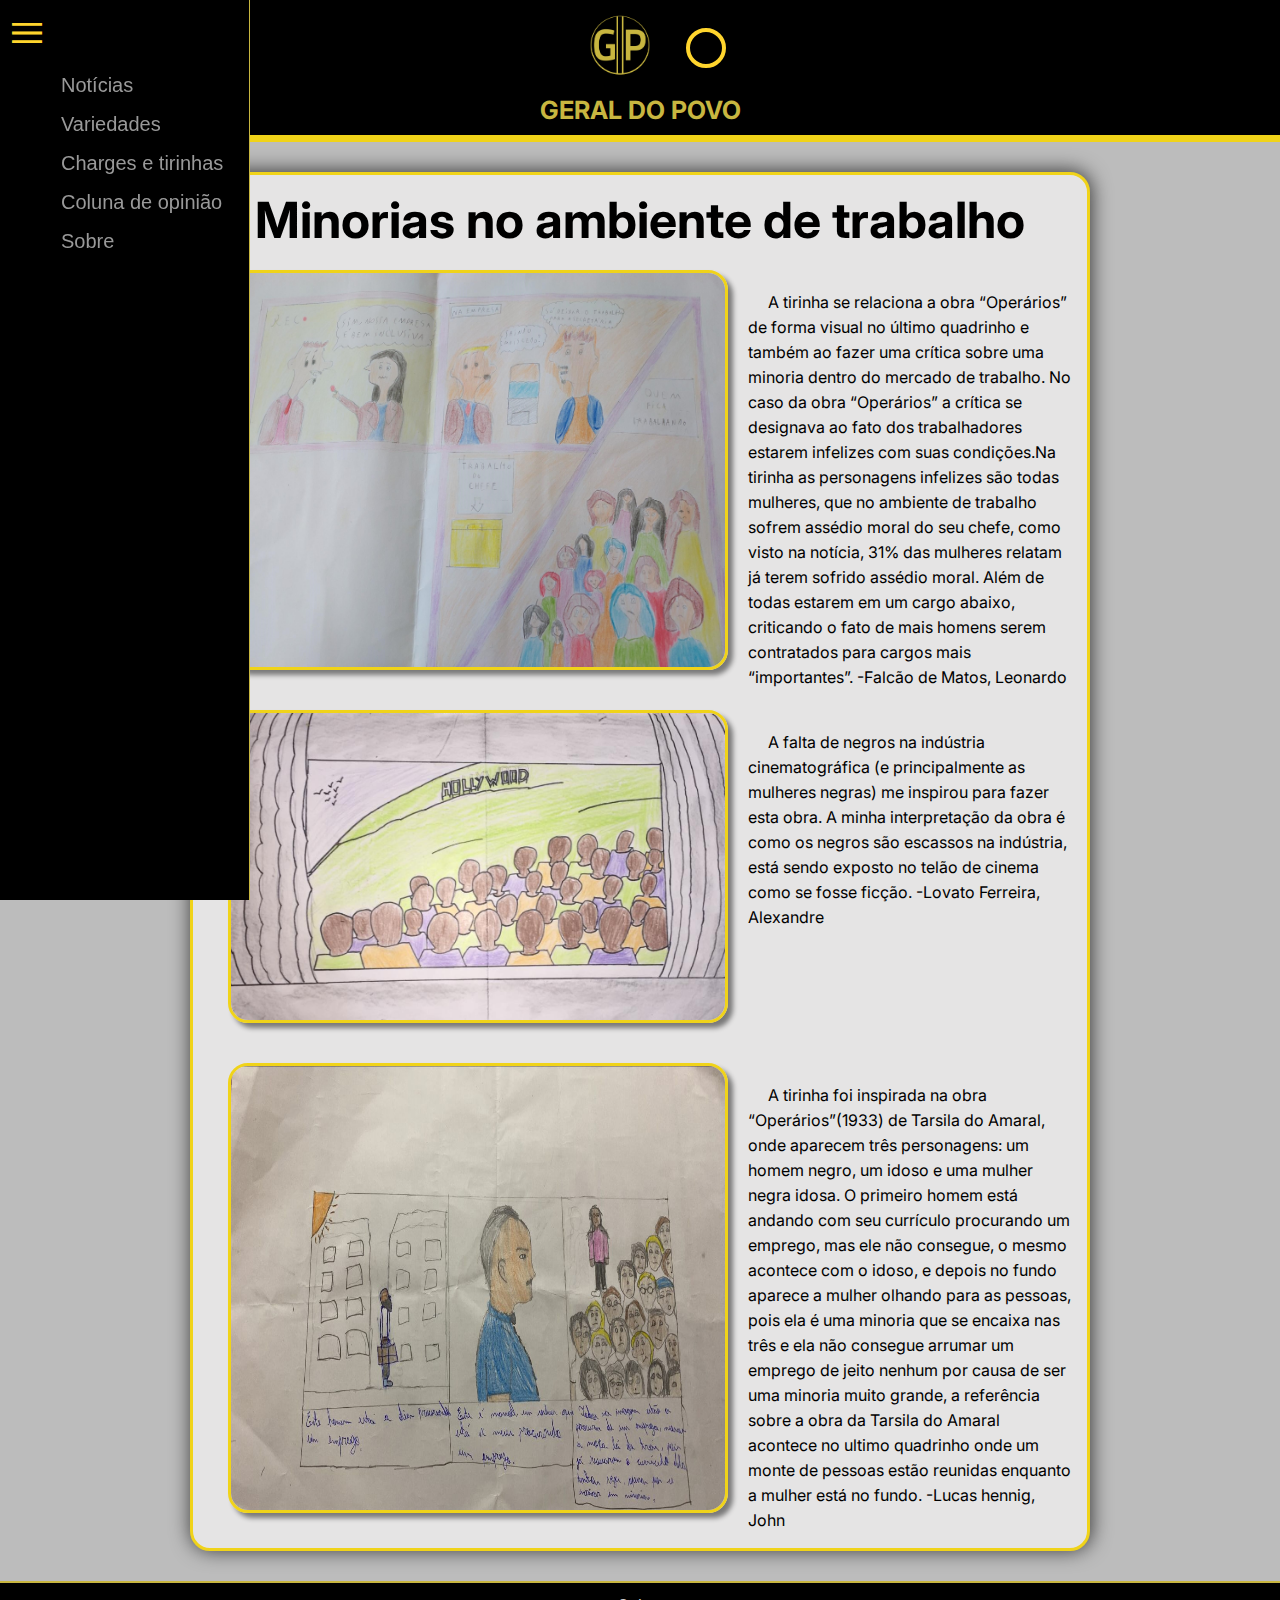
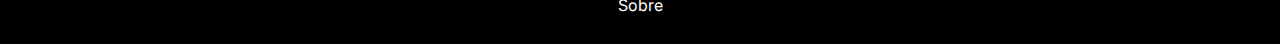
<file: desenhos.html>
<!DOCTYPE html>
<html lang="en">
<head>
    <meta charset="UTF-8">
    <meta name="viewport" content="width=device-width, initial-scale=1.0">
    <link rel="preconnect" href="https://fonts.googleapis.com">
    <link rel="preconnect" href="https://fonts.gstatic.com" crossorigin>
    <link href="https://fonts.googleapis.com/css2?family=Inter&display=swap" rel="stylesheet">
    <script> src="https://code.jquery.com/jquery-3.4.1.js"</script>
    <link rel="stylesheet" href="https://fonts.googleapis.com/css2?family=Material+Symbols+Outlined:opsz,wght,FILL,GRAD@20..48,100..700,0..1,-50..200" />
    <link rel="stylesheet" href="style.css">
    <link rel="stylesheet" href="sidebar.css">
    <title>Document</title>
</head>
<body>
    <header>
        <nav class="cabeca">
            <div class="nome_logo">
                <a href="index.html">
                    <img class="logo" src="assetes_jornal/do.png" alt="">
                </a>

                    <div class="box">
                
                    
                    <form name="search">
                        <input type="text" class="input" name="txt" 
                        placeholder="">
                    </form>
                    <i class="fas fa-search"></i>

                </div>
            </div>
            <div>
                <a href="index.html">
                    <h2 class="nome">GERAL DO POVO</h2>
                </a>  
            </div>   
        </nav>
    </header>
    
    <div class="area">

    </div>
    <nav class="main-menu">
        <span class="material-symbols-outlined menu">
            menu
        </span>
        <ul>
            <li class="has-subnav">
                <a href="index.html">
                    <i class="fa fa-home fa-2x"></i>
                    <span class="nav-text">
                       Notícias
                    </span>
                </a>
              
            </li>

            <li class="has-subnav">
                <a href="variedades.html">
                    <i class="fa fa-globe fa-2x"></i>
                    <span class="nav-text">
                        Variedades
                    </span>
                </a>
                
            </li>
            <li class="has-subnav">
                <a href="desenhos.html">
                   <i class="fa fa-comments fa-2x"></i>
                    <span class="nav-text">
                        Charges e tirinhas
                    </span>
                </a>
                
            </li>
            <li class="has-subnav">
                <a href="opiniao.html">
                   <i class="fa fa-camera-retro fa-2x"></i>
                    <span class="nav-text">
                        Coluna de opinião
                    </span>
                </a>
               
            </li>
            <li class="has-subnav">
                <a href="sobre.html">
                   <i class="fa fa-info fa-2x"></i>
                    <span class="nav-text">
                        Sobre
                    </span>
                </a>
            </li>
        </ul>

    </nav>
    <div class="div_noticia div_minorias"> 
        
        <h1>Minorias no ambiente de trabalho</h1>
        <div class="div_desenho">
            <img class="desenhos_img" src="assetes_jornal/dese_img.png" alt="">
            <p>A tirinha se relaciona a obra “Operários” de forma visual no último quadrinho e também ao fazer uma crítica sobre uma minoria dentro do mercado de trabalho. No caso da obra “Operários” a crítica se designava ao fato dos trabalhadores estarem infelizes com suas condições.Na tirinha as personagens infelizes são todas mulheres, que no ambiente de trabalho sofrem assédio moral do seu chefe, como visto na notícia, 31% das mulheres relatam já terem sofrido assédio moral.  Além de todas estarem em um cargo abaixo, criticando o fato de mais homens serem contratados para cargos mais “importantes”. -Falcão de Matos, Leonardo</p>
        </div>
        <div  class="div_desenho"> 
            <img class="desenhos_img" src="assetes_jornal/tirinha_alex.png" alt="">
            <p>A falta de negros na indústria cinematográfica (e principalmente as mulheres negras) me inspirou para fazer esta obra. A minha interpretação da obra é como os negros são escassos na indústria, está sendo exposto no telão de cinema como se fosse ficção. -Lovato Ferreira, Alexandre</p>
        </div>
        <div  class="div_desenho">
            <img class="desenhos_img" src="assetes_jornal/tirinha_john.png" alt="">
            <p>A tirinha foi inspirada na obra “Operários”(1933) de Tarsila do Amaral, onde aparecem três personagens: um homem negro, um idoso e uma mulher negra idosa. O primeiro homem está andando com seu currículo procurando um emprego, mas ele não consegue, o mesmo acontece com o idoso, e depois no fundo aparece a mulher olhando para as pessoas, pois ela é uma minoria que se encaixa nas três e ela não consegue arrumar um emprego de jeito nenhum por causa de ser uma minoria muito grande, a referência sobre a obra da Tarsila do Amaral acontece no ultimo quadrinho onde um monte de pessoas estão reunidas enquanto a mulher está no fundo. -Lucas hennig, John</p>
        </div>
    </div>
 
    <footer>
        <p><a href="sobre.html">Sobre</a></p>
    </footer>
    
</body>
</html>
</file>
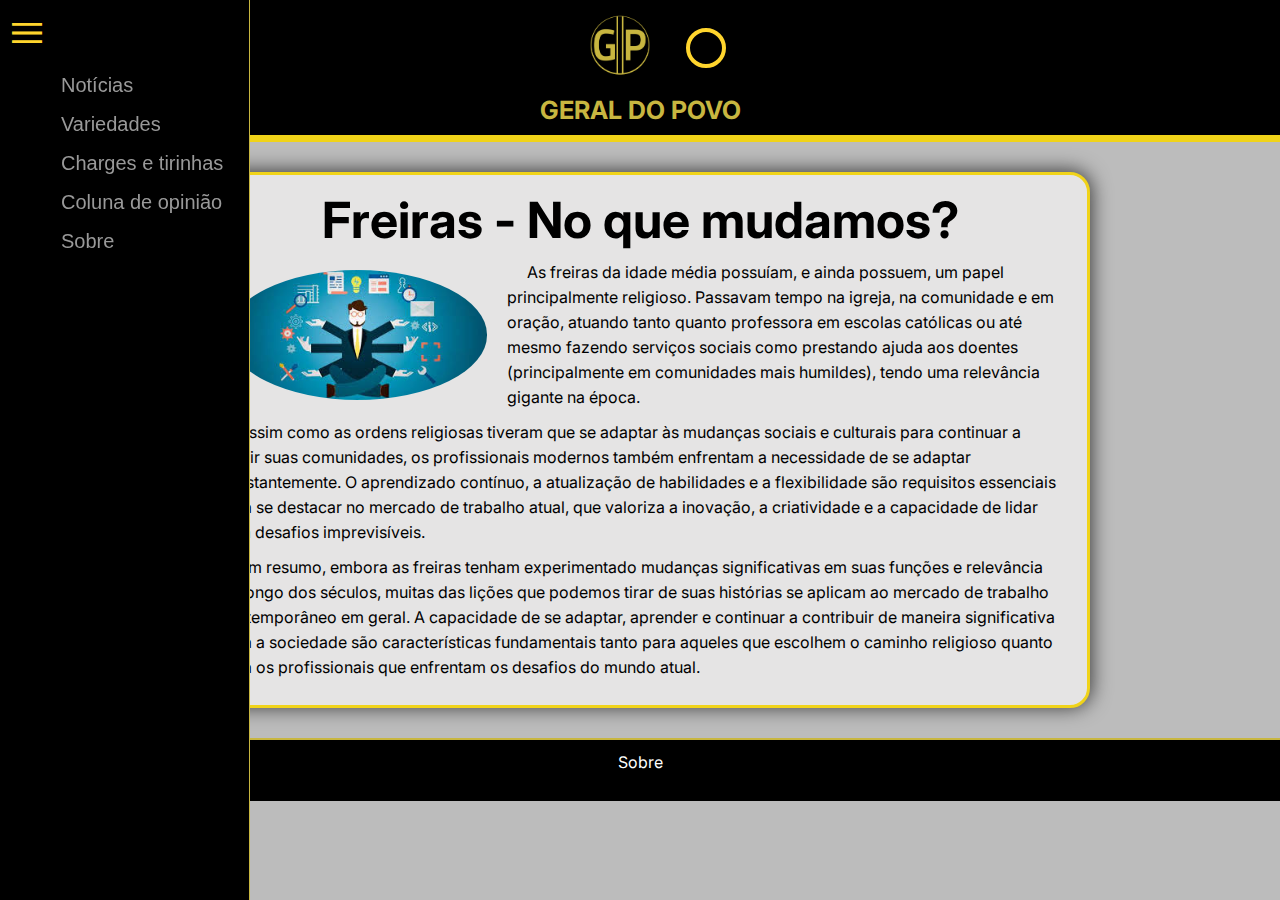
<file: opiniao.html>
<!DOCTYPE html>
<html lang="en">
<head>
    <meta charset="UTF-8">
    <meta http-equiv="X-UA-Compatible" content="IE=edge">
    <meta name="viewport" content="width=device-width, initial-scale=1.0">
    <link rel="stylesheet" href="index.html">
    <link rel="preconnect" href="https://fonts.googleapis.com">
    <link rel="preconnect" href="https://fonts.gstatic.com" crossorigin>
    <link href="https://fonts.googleapis.com/css2?family=Inter&display=swap" rel="stylesheet">
    <script> src="https://code.jquery.com/jquery-3.4.1.js"</script>
    <link rel="stylesheet" href="https://fonts.googleapis.com/css2?family=Material+Symbols+Outlined:opsz,wght,FILL,GRAD@20..48,100..700,0..1,-50..200" />
    <link rel="stylesheet" href="style.css">
    <link rel="stylesheet" href="sidebar.css">
    <title>Document</title>
</head>
<body>
    <header>
        <nav class="cabeca">
            <div class="nome_logo">
                <a href="index.html">
                    <img class="logo" src="assetes_jornal/do.png" alt="">
                </a>

                    <div class="box">
                
                    
                    <form name="search">
                        <input type="text" class="input" name="txt" 
                        placeholder="">
                    </form>
                    <i class="fas fa-search"></i>

                </div>
            </div>
            <div>
                <a href="index.html">
                    <h2 class="nome">GERAL DO POVO</h2>
                </a>  
            </div>   
        </nav>
    </header>
    
    <div class="area">

    </div>
    <nav class="main-menu">
        <span class="material-symbols-outlined menu">
            menu
        </span>
        <ul>
            <li class="has-subnav">
                <a href="index.html">
                    <i class="fa fa-home fa-2x"></i>
                    <span class="nav-text">
                       Notícias
                    </span>
                </a>
              
            </li>

            <li class="has-subnav">
                <a href="variedades.html">
                    <i class="fa fa-globe fa-2x"></i>
                    <span class="nav-text">
                        Variedades
                    </span>
                </a>
                
            </li>
            <li class="has-subnav">
                <a href="desenhos.html">
                   <i class="fa fa-comments fa-2x"></i>
                    <span class="nav-text">
                        Charges e tirinhas
                    </span>
                </a>
                
            </li>
            <li class="has-subnav">
                <a href="opiniao.html">
                   <i class="fa fa-camera-retro fa-2x"></i>
                    <span class="nav-text">
                        Coluna de opinião
                    </span>
                </a>
               
            </li>
            <li class="has-subnav">
                <a href="sobre.html">
                   <i class="fa fa-info fa-2x"></i>
                    <span class="nav-text">
                        Sobre
                    </span>
                </a>
            </li>
        </ul>

    </nav>

    <div class="div_noticia">
        <h1>Freiras - No que mudamos? </h1>
        <img class="opiniao_img" src="assetes_jornal/mercado_trab.jfif" alt="">
        <p>As freiras da idade média possuíam, e ainda possuem, um papel principalmente religioso. Passavam tempo na igreja, na comunidade e em oração, atuando tanto quanto professora em escolas católicas ou até mesmo fazendo serviços sociais como prestando ajuda aos doentes (principalmente em comunidades mais humildes), tendo uma relevância gigante na época. </p>
        <p>Assim como as ordens religiosas tiveram que se adaptar às mudanças sociais e culturais para continuar a servir suas comunidades, os profissionais modernos também enfrentam a necessidade de se adaptar constantemente. O aprendizado contínuo, a atualização de habilidades e a flexibilidade são requisitos essenciais para se destacar no mercado de trabalho atual, que valoriza a inovação, a criatividade e a capacidade de lidar com desafios imprevisíveis.</p>
        <p>Em resumo, embora as freiras tenham experimentado mudanças significativas em suas funções e relevância ao longo dos séculos, muitas das lições que podemos tirar de suas histórias se aplicam ao mercado de trabalho contemporâneo em geral. A capacidade de se adaptar, aprender e continuar a contribuir de maneira significativa para a sociedade são características fundamentais tanto para aqueles que escolhem o caminho religioso quanto para os profissionais que enfrentam os desafios do mundo atual.</p>
    </div>
    <footer>
        <p><a href="sobre.html">Sobre</a></p>
    </footer>
</file>
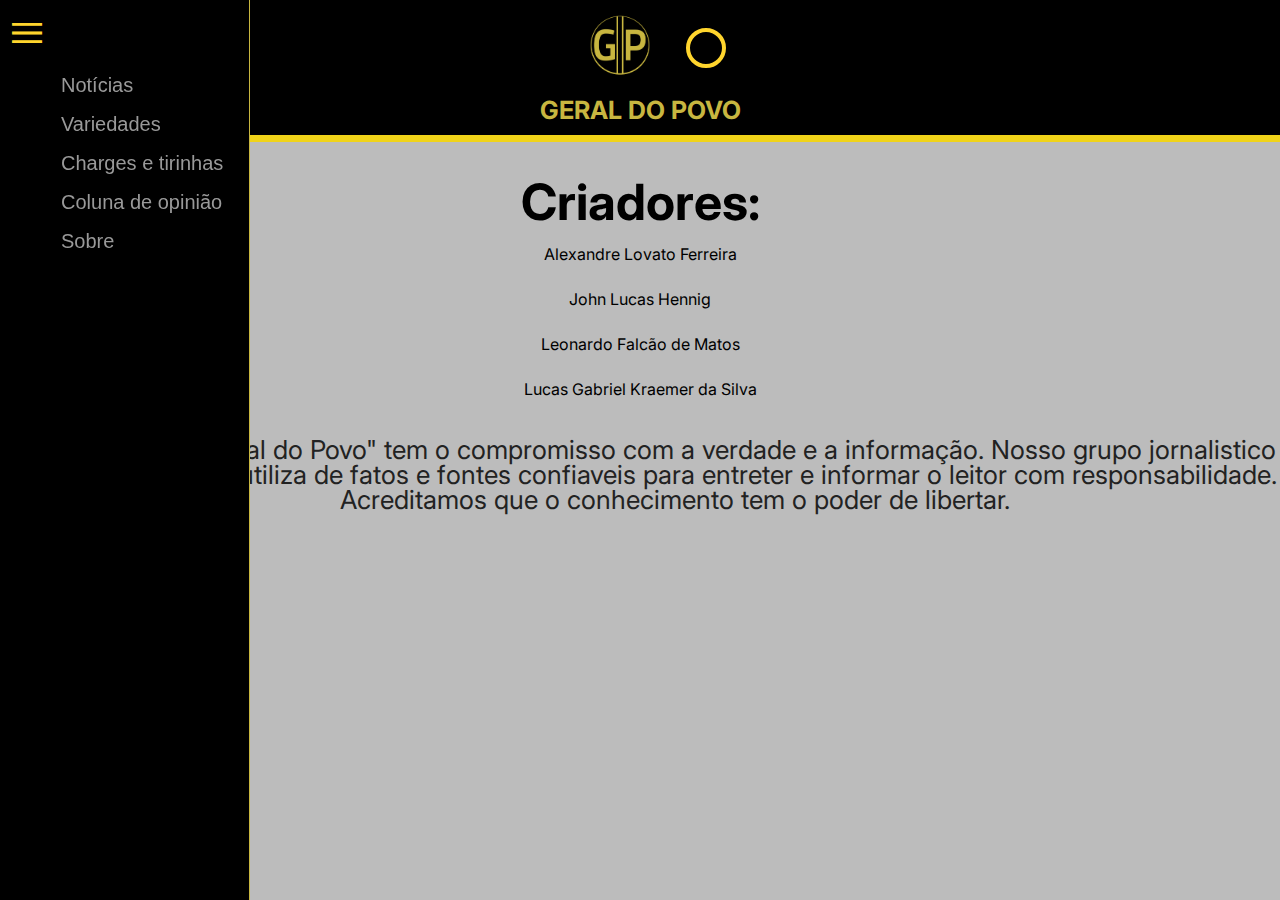
<file: sobre.html>
<!DOCTYPE html>
<html lang="en">
<head>
    <meta charset="UTF-8">
    <meta name="viewport" content="width=device-width, initial-scale=1.0">
    <link rel="preconnect" href="https://fonts.googleapis.com">
    <link rel="preconnect" href="https://fonts.gstatic.com" crossorigin>
    <link href="https://fonts.googleapis.com/css2?family=Inter&display=swap" rel="stylesheet">
    <script> src="https://code.jquery.com/jquery-3.4.1.js"</script>
    <link rel="stylesheet" href="https://fonts.googleapis.com/css2?family=Material+Symbols+Outlined:opsz,wght,FILL,GRAD@20..48,100..700,0..1,-50..200" />
    <link rel="stylesheet" href="style.css">
    <link rel="stylesheet" href="sidebar.css">
    <title>Document</title>
</head>
<body>
    <header>
        <nav class="cabeca">
            <div class="nome_logo">
                <a href="index.html">
                    <img class="logo" src="assetes_jornal/do.png" alt="">
                </a>

                    <div class="box">
                
                    
                    <form name="search">
                        <input type="text" class="input" name="txt" 
                        placeholder="">
                    </form>
                    <i class="fas fa-search"></i>

                </div>
            </div>
            <div>
                <a href="index.html">
                    <h2 class="nome">GERAL DO POVO</h2>
                </a>  
            </div>   
        </nav>
    </header>
    
    <div class="area">

    </div>
    <nav class="main-menu">
        <span class="material-symbols-outlined menu">
            menu
        </span>
        <ul>
            <li class="has-subnav">
                <a href="index.html">
                    <i class="fa fa-home fa-2x"></i>
                    <span class="nav-text">
                       Notícias
                    </span>
                </a>
              
            </li>

            <li class="has-subnav">
                <a href="variedades.html">
                    <i class="fa fa-globe fa-2x"></i>
                    <span class="nav-text">
                        Variedades
                    </span>
                </a>
                
            </li>
            <li class="has-subnav">
                <a href="desenhos.html">
                   <i class="fa fa-comments fa-2x"></i>
                    <span class="nav-text">
                        Charges e tirinhas
                    </span>
                </a>
                
            </li>
            <li class="has-subnav">
                <a href="opiniao.html">
                   <i class="fa fa-camera-retro fa-2x"></i>
                    <span class="nav-text">
                        Coluna de opinião
                    </span>
                </a>
               
            </li>
            <li class="has-subnav">
                <a href="sobre.html">
                   <i class="fa fa-info fa-2x"></i>
                    <span class="nav-text">
                        Sobre
                    </span>
                </a>
            </li>
        </ul>

    </nav>

    <div class="div_sobre ">
        <h1>Criadores:</h1>
        <p>Alexandre Lovato Ferreira</p>
        <p>John Lucas Hennig</p>
        <p>Leonardo Falcão de Matos</p>
        <p>Lucas Gabriel Kraemer da Silva</p>
    </div>
    <div class="div_sobre_texto">
        <p>O jornal "Geral do Povo" tem o compromisso com a verdade e a informação. Nosso grupo jornalistico especializado utiliza de fatos e fontes confiaveis para entreter e informar o leitor com responsabilidade. Acreditamos que o conhecimento tem o poder de libertar.</p>
    </div>


</body>
</html>
</file>
<file: style.css>
*{
    box-sizing: border-box;
    margin: 0;
    padding: 0;
    font-family: Inter
}
p {
    line-height: 25px;
}

body{
    background-color: rgb(188, 188, 188);
}

a{
    text-decoration: none;
}
.cabeca{
    background-color: black;
   border-bottom: 7px solid #f0d319;
}

.nome_logo{
    display: flex;
    flex-direction: row;
    align-items: center;
    justify-content: center;
}
.nome{
    text-decoration: none;
    margin-bottom: 10px;
    color: #C8B640;
    padding: 0px 50px;
    display: flex;
    align-items: center;
    justify-content: center;
    font-size: 25px;

}
.logo{
    margin: 1px;
    width: 130px;
    color: #C8B640;
    display: flex;
    align-items: center;
    justify-content: center;
    padding: 10px 0px;
}


 /*inicio da barra de pesquisa*/
.box{
    display: flex;
    justify-content: end;
    align-items: end;
    
}

.input {
    display: flex;
    justify-content: end;
    align-items: end;
    padding: 10px;
    width: 40px;
    height: 40px;
    background: none;
    border: 4px solid #ffd52d;
    border-radius: 50px;
    box-sizing: border-box;
    font-family: 'Times New Roman', Times, serif;
    font-size: 26px;
    color: #ffd52d;
    outline: none;
    transition: .5s;
}


.box:hover input, .box:focus-within input{
    width: 175px;
    background: #3b3640;
    border-radius: 10px;
}
.box i{
    position: absolute;
    top: 50%;
    right: 15px;
    transform: translate(-50%,-50%);
    font-size: 26px;
    color: #ffd52d;
    transition: .2s;
}
.box:hover i{
    opacity: 0;
    z-index: -1;
}

.fa-2x {
font-size: 2em;
}
.fa {
position: relative;
display: table-cell;
width: 60px;
height: 36px;
text-align: center;
vertical-align: middle;
font-size:20px;
} 
/* fim da barra de pesquisa */

.nav-text{
    font-size: 20px;
}

.has-subnav{
    margin: 3px;
    margin-left: 1px;
}
.coisas {
    display: flex;
    align-items: center;
    justify-content: center;
    flex-direction: column;
    text-decoration: none;
}

.coisas h1{
    text-decoration: none;
    color: #000000;
}


.noticias {
    background-color: rgb(229, 228, 228); ;
    border: 2px solid black;
    width: 30vw;
    display: flex;
    flex-direction: column;
    justify-content: center;
    align-items: center;
    border-radius: 9px;
    transition: 0.8s;
    margin: 20px;
    font-size: 10px;
    height: 300px;
}

.noticias_section{
    display: flex;
}

.noticias img{
    border: 0.5px solid black;
    border-radius:8px;
    width: 100%;
    height: 100%;
    
}

.noticias img:hover{
    border: 0.5px solid #C8B640;
}
.noticias h1{
margin: 3px;
}

.noticias:hover {
    width: 32vw;
    border: 2px solid #C8B640;
    font-size: 10px;
    
}


footer {
    border-top: 2px solid #C8B640;
    background-color: black;
    width: 100%;
    height: 7vh;
    position: absolute;
}

footer p{
    text-align: center;
    color: white;
    text-decoration: none;
    margin: 10px;
}

footer a{
    color: white;
}
footer a:hover{
    color: #f0d319;
}

.div_noticia{
    padding: 15px;
    width: 900px;
    margin: auto;
    margin-top: 30px;
    margin-bottom: 30px;
    border: solid 3px #f0d319;
    border-radius: 20px;
    box-shadow: 1px -1px 20px #000000ba;
    background-color: rgb(229, 228, 228);
}

.div_noticia video{
    width: 90%;
    height: 90%;
    margin: 10px;
}

.div_noticia h1{
    font-size: 50px;
    align-items: center;
    justify-content: center;
    text-align: center;
}

.div_noticia h2{
    padding: 3px;
    font-size: 30px;
    margin-left: 10px;
    width: 80%;
    box-shadow: -2px 2px 0px 0px #A00005;
    border-radius: 10px;
}

.div_noticia h3{
    align-items: center;
    justify-content: center;
    text-align: center;
    margin: 15px;
}

.div_noticia img{
    width: 500px;
    float: left;
    margin: 20px;
}

img.img_entrevista{
    float: none;
    width: 40%;
    height: 40%;
}

.desenhos_img{
    width: 300px;
    float: none;
    margin: 20px;
    border: solid 3px #f0d319;
    border-radius: 20px;
    box-shadow: 5px 5px 5px rgba(0, 0, 0, 0.471)
}

.div_noticia p{
   margin: 10px;
   text-indent: 20px;

}

.div_sobre{
    display: flex;
    align-items: center;
    justify-content: center;
    flex-direction: column;
}

.div_sobre h1{
    font-size: 50px;
    margin-top: 30px;
    color: black;

}

.div_sobre p{
    margin-top: 10px;
    margin-bottom: 10px;
    color: black;
}
.corpo_sobre{
    background-color: #000000;
}

.div_sobre_texto p{
    font-size: 26px;
    text-align: center;
    margin-top: 25px;
    margin-left: 69px; 
    text-indent: 20px;  
    color: #222;
}
.div_desenho{
    display: flex;
}
.div_desenho p{
    margin: 0;
    margin-top: 40px;
}

.div_minorias{
    background-color: rgb(229, 228, 228);
}

.div_noticia .opiniao_img{
    border: #f0d319;
    border-radius: 100%;
    width: 30%;
    height: 30%;
}


.highlight {
    background-image: linear-gradient(90deg,rgba(255,255,255,0) 50%,var(--text-highlight-color,#f3e00ec4) 0);
    background-size: 200%;
    background-position: 0;
    transition: background-position .8s;
    transition-property: background-position;
    transition-duration: .8s;
    transition-timing-function: ease;
    transition-delay: 0s;
  }

.highlight.highlighted {
    background-position: -100%;
}

.poema_texto p{
    text-indent: none;
    font-size: 120%;
    line-height: 140%;
    border-left: #f0d319 3px solid;
    padding: 7px;
}
</file>
<file: sidebar.css>
.menu {
    color: #ffd52d;
    font-size: 40px;
    margin: 7px;
    margin-top: 13px;
}

.main-menu:hover,nav.main-menu.expanded {
    width:250px;
    overflow:visible;
    }
    
    .main-menu {
    background:black;
    border-right:1px solid #C8B640;
    position: fixed;
    top:0;
    bottom:0;
    height:100%;
    left:0;
    width:60px;
    overflow:hidden;
    transition:width .3s;
    transform:translateZ(0) scale(1,1);
    z-index:1000;
    }
    
    .main-menu>ul {
    margin:7px 0;
    }
    
    .main-menu li {
    position:relative;
    display:block;
    width:250px;
    }
    
    .main-menu li>a {
    position:relative;
    display:table;
    border-collapse:collapse;
    border-spacing:0;
    color:#999;
     font-family: arial;
    font-size: 14px;
    text-decoration:none;
    transform:translateZ(0) scale(1,1);
    transition:all .1s linear;
      
    }
    
    .main-menu .nav-icon {
    position:relative;
    display:table-cell;
    width:60px;
    height:36px;
    text-align:center;
    vertical-align:middle;
    font-size:18px;
    }
    
    .main-menu .nav-text {
    position:relative;
    display:table-cell;
    vertical-align:middle;
    width:190px;
    
    
    
    
    font-family: 'Titillium Web', sans-serif;
    }
    
    .main-menu>ul.logout {
    position:absolute;
    left:0;
    bottom:0;
    }
    
    .no-touch .scrollable.hover {
    overflow-y:hidden;
    }
    
    .no-touch .scrollable.hover:hover {
    overflow-y:auto;
    overflow:visible;
    }
    
    a:hover,a:focus {
    text-decoration:none;
    }
    
    nav {
    -webkit-user-select:none;
    -moz-user-select:none;
    -ms-user-select:none;
    -o-user-select:none;
    user-select:none;
    }
    
    nav ul,nav li {
    outline:0;
    margin:0;
    padding:0;
    }
    .main-menu li:hover>a,nav.main-menu li.active>a,.dropdown-menu>li>a:hover,.dropdown-menu>li>a:focus,.dropdown-menu>.active>a,.dropdown-menu>.active>a:hover,.dropdown-menu>.active>a:focus,.no-touch .dashboard-page nav.dashboard-menu ul li:hover a,.dashboard-page nav.dashboard-menu ul li.active a {
    color:#f0d319;
    background-color:#000000;
    border-right: 5px solid#f0d319;
    }
    .area {
    float: left;
    background: #e2e2e2;
    width: 100%;
    height: 100%;
    }
    @font-face {
      font-family: 'Titillium Web';
      font-style: normal;
      font-weight: 300;
      src: local('Titillium WebLight'), local('TitilliumWeb-Light'), url(http://themes.googleusercontent.com/static/fonts/titilliumweb/v2/anMUvcNT0H1YN4FII8wpr24bNCNEoFTpS2BTjF6FB5E.woff) format('woff');
    }
</file>
